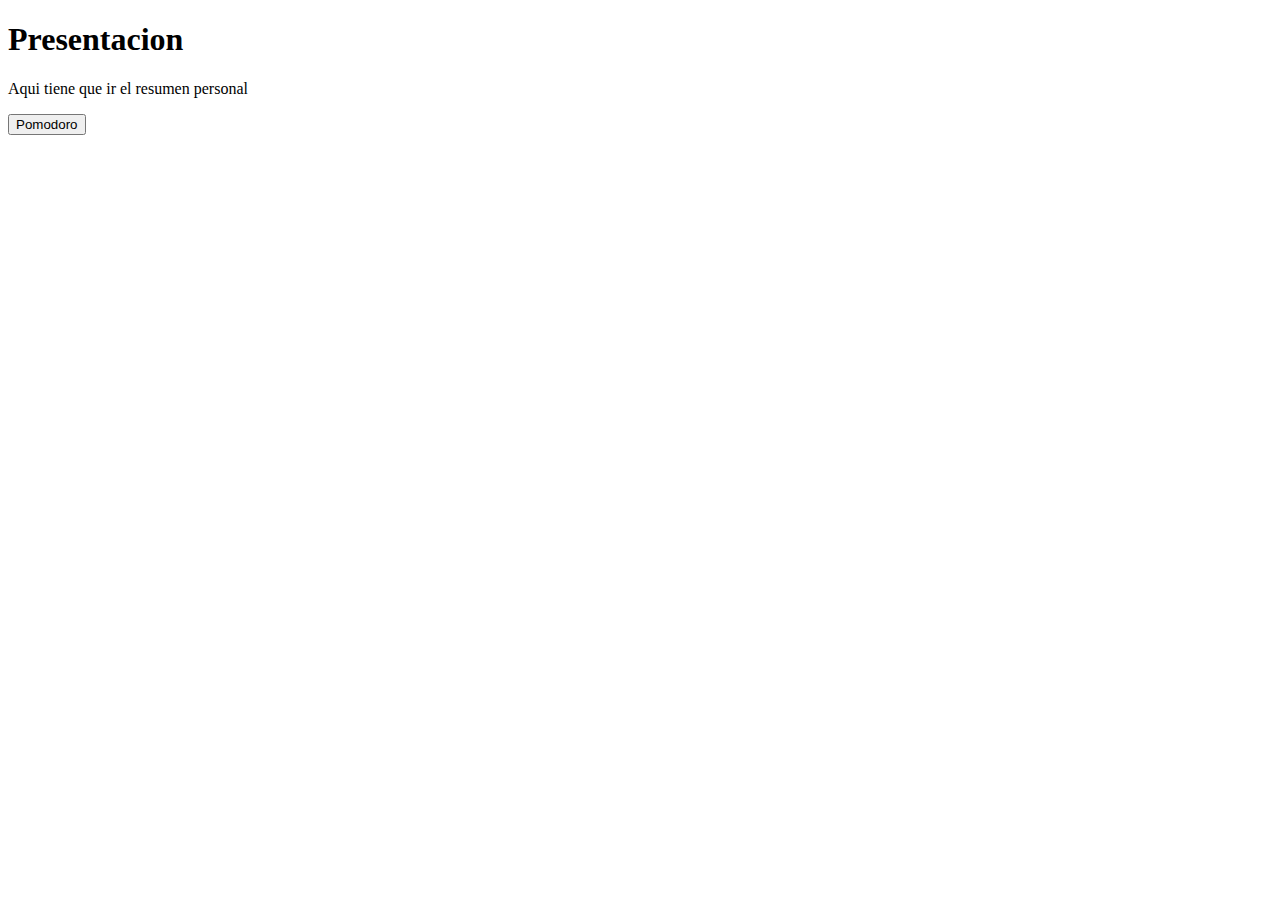
<file: index.html>
<!DOCTYPE html>
<html lang="en">
<head>
    <meta charset="UTF-8">
    <meta name="viewport" content="width=device-width, initial-scale=1.0">
    <title>PersonalProyect</title>
</head>
<body>
    <h1>Presentacion</h1>
    <p>Aqui tiene que ir el resumen personal</p>
    <button>Pomodoro</button>
</body>
</html>
</file>
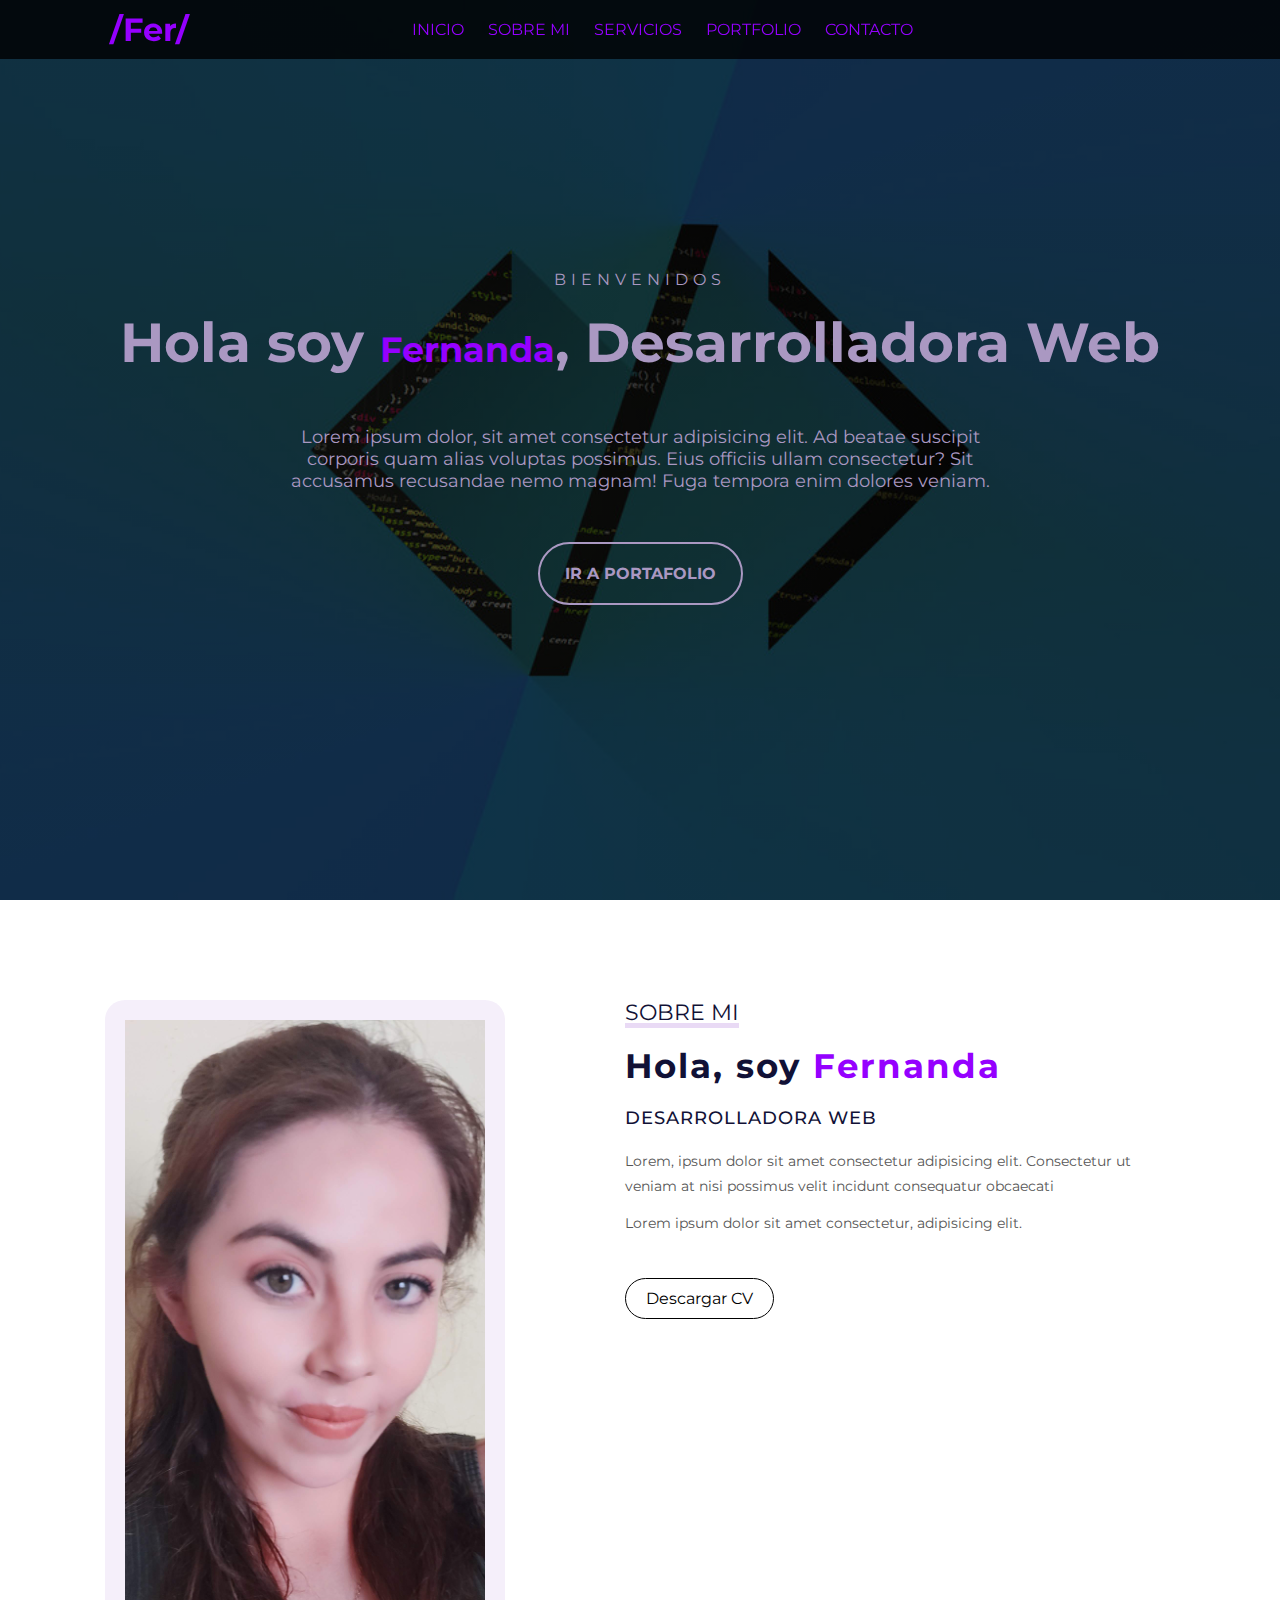
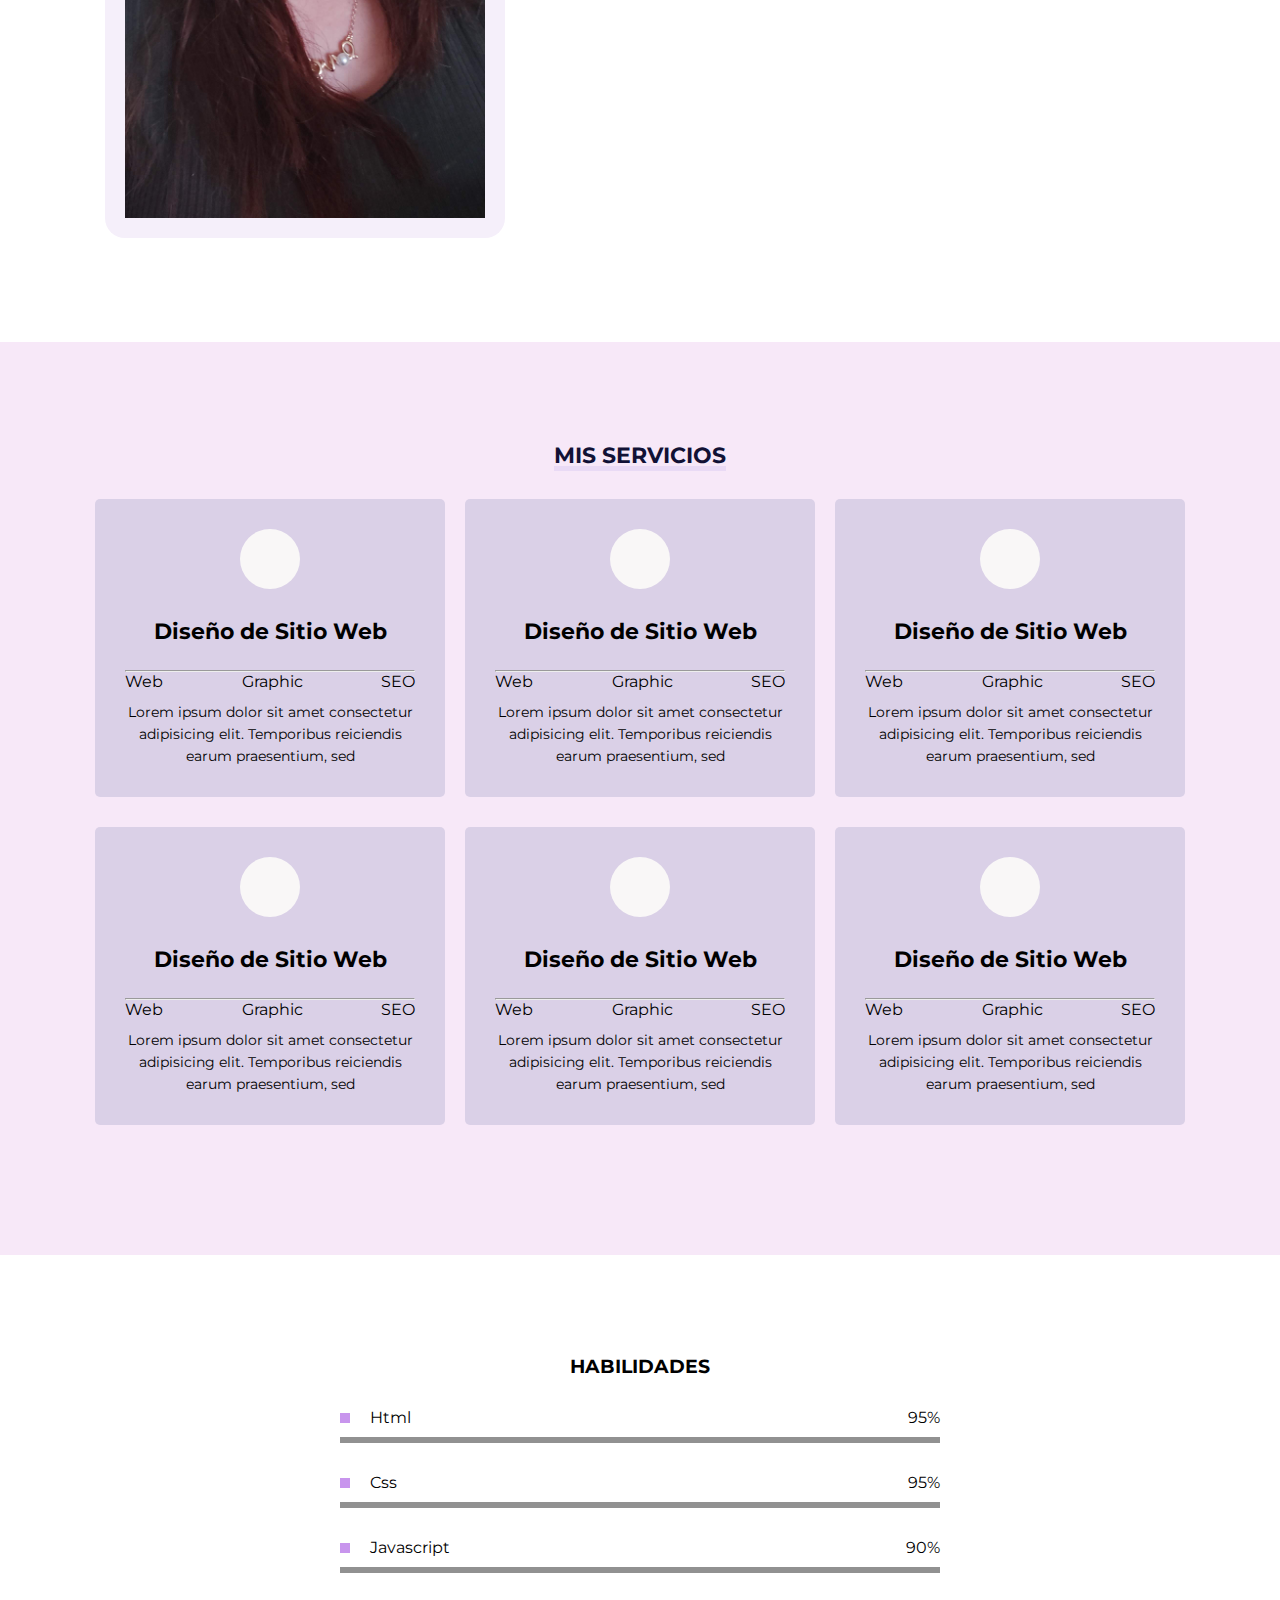
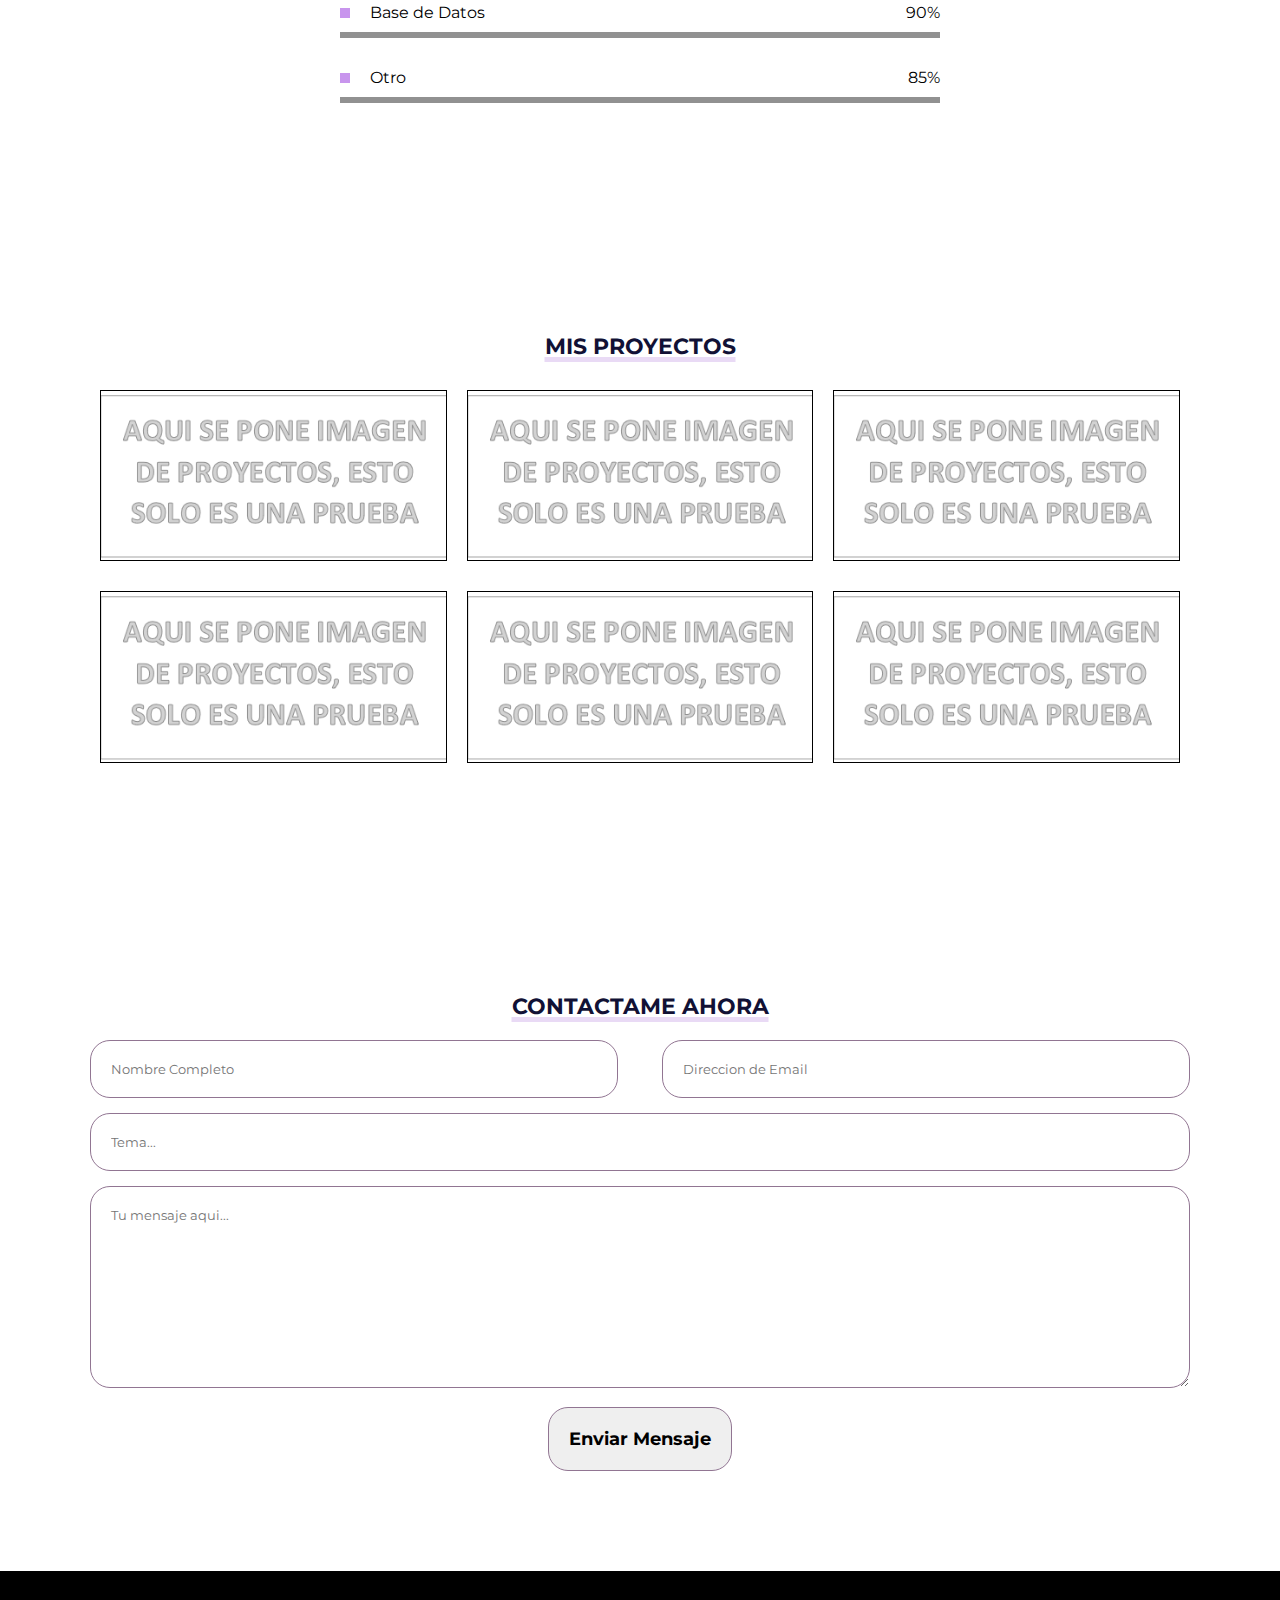
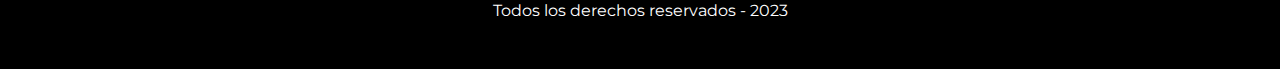
<file: Portafolio/index.html>
<!DOCTYPE html>
<html lang="es">
  <head>
    <meta charset="UTF-8" />
    <meta
      name="viewport"
      content="width=device-width, initial-scale=1.0, user-scalable=no"
    />
    <link
      rel="stylesheet"
      href="https://cdnjs.cloudflare.com/ajax/libs/font-awesome/6.5.1/css/all.min.css"
      integrity="sha512-DTOQO9RWCH3ppGqcWaEA1BIZOC6xxalwEsw9c2QQeAIftl+Vegovlnee1c9QX4TctnWMn13TZye+giMm8e2LwA=="
      crossorigin="anonymous"
      referrerpolicy="no-referrer"
    />
    <link rel="stylesheet" href="style.css" />
    <title>🌍Portfolio Fer</title>
  </head>
  <body>
    <!-- Seccion inicio -->
    <section id="inicio">
      <div class="contenido">
        <header>
          <div class="contenido-header">
            <h1>/Fer/</h1>
            <nav id="nav" class="">
              <ul id="links">
                <li><a href="#inicio" class="seleccionado" onclick="seleccionar(this)">INICIO</a></li>
                <li><a href="#sobreMi" class="seleccionado" onclick="seleccionar(this)">SOBRE MI</a></li>
                <li><a href="#servicios" class="seleccionado" onclick="seleccionar(this)">SERVICIOS</a></li>
                <li><a href="#portfolio" class="seleccionado" onclick="seleccionar(this)">PORTFOLIO</a></li>
                <li><a href="#contacto" class="seleccionado" onclick="seleccionar(this)">CONTACTO</a></li>
              </ul>
            </nav>
            <!-- icono del menu responsive -->
            <div id="icono-nav" onclick="responsiveMenu()">
              <i class="fa-solid fa-bars"></i>
            </div>
            <!-- iconos de redes -->
            <div class="redes">
              <a href="#"><i class="fa-brands fa-linkedin"></i></a>
              <a href="#"><i class="fa-brands fa-square-github"></i></a>
            </div>
          </div>
        </header>
        <div class="presentacion">
          <p class="bienvenida">Bienvenidos</p>
          <h2>Hola soy <span>Fernanda</span>, Desarrolladora Web</h2>
          <!-- AQUI COMPLETAR MI VERDADERA DESCRIPCION -->
          <p class="descripcion">
            Lorem ipsum dolor, sit amet consectetur adipisicing elit. Ad beatae
            suscipit corporis quam alias voluptas possimus. Eius officiis ullam
            consectetur? Sit accusamus recusandae nemo magnam! Fuga tempora enim
            dolores veniam.
          </p>
          <a href="#portfolio">Ir a Portafolio</a>
        </div>
      </div>
    </section>

    <!-- seccion sobre mi -->
    <section id="sobreMi">
      <div class="contenedor-imagen">
        <img src="../Portafolio/assets/img/Me.jpg" alt="" />
      </div>
      <div class="sobreMi">
        <p class="titulo-seccion">Sobre Mi</p>
        <h2>Hola, soy <span>Fernanda</span></h2>
        <h3>Desarrolladora Web</h3>
        <!-- AQUI COLOCAR MI VERDADERA DESCRIPCION -->
        <p>
          Lorem, ipsum dolor sit amet consectetur adipisicing elit. Consectetur
          ut veniam at nisi possimus velit incidunt consequatur obcaecati
        </p>
        <!-- AQUI COLOCAR MI VERDADERA DESCRIPCION -->
        <p>Lorem ipsum dolor sit amet consectetur, adipisicing elit.</p>
        <a href="#">Descargar CV</a>
      </div>
    </section>
    <!-- seccion de servicios -->
    <section id="servicios">
      <h3 class="titulo-seccion">MIS SERVICIOS</h3>
      <div class="fila">
        <div class="servicio">
          <span class="icono"><i class="fa-solid fa-code"></i></span>
          <h4>Diseño de Sitio Web</h4>
          <hr />
          <ul class="servicios-tag">
            <li>Web</li>
            <li>Graphic</li>
            <li>SEO</li>
          </ul>
          <!-- AQUI COLOCAR MI VERDADERA DESCRIPCION -->
          <p>
            Lorem ipsum dolor sit amet consectetur adipisicing elit. Temporibus
            reiciendis earum praesentium, sed
          </p>
        </div>
        <div class="servicio">
          <span class="icono"><i class="fa-solid fa-code"></i></span>
          <h4>Diseño de Sitio Web</h4>
          <hr />
          <ul class="servicios-tag">
            <li>Web</li>
            <li>Graphic</li>
            <li>SEO</li>
          </ul>
          <!-- AQUI COLOCAR MI VERDADERA DESCRIPCION -->
          <p>
            Lorem ipsum dolor sit amet consectetur adipisicing elit. Temporibus
            reiciendis earum praesentium, sed
          </p>
        </div>
        <div class="servicio">
          <span class="icono"><i class="fa-solid fa-code"></i></span>
          <h4>Diseño de Sitio Web</h4>
          <hr />
          <ul class="servicios-tag">
            <li>Web</li>
            <li>Graphic</li>
            <li>SEO</li>
          </ul>
          <!-- AQUI COLOCAR MI VERDADERA DESCRIPCION -->
          <p>
            Lorem ipsum dolor sit amet consectetur adipisicing elit. Temporibus
            reiciendis earum praesentium, sed
          </p>
        </div>
      </div>
      <div class="fila">
        <div class="servicio">
          <span class="icono"><i class="fa-solid fa-code"></i></span>
          <h4>Diseño de Sitio Web</h4>
          <hr />
          <ul class="servicios-tag">
            <li>Web</li>
            <li>Graphic</li>
            <li>SEO</li>
          </ul>
          <!-- AQUI COLOCAR MI VERDADERA DESCRIPCION -->
          <p>
            Lorem ipsum dolor sit amet consectetur adipisicing elit. Temporibus
            reiciendis earum praesentium, sed
          </p>
        </div>
        <div class="servicio">
          <span class="icono"><i class="fa-solid fa-code"></i></span>
          <h4>Diseño de Sitio Web</h4>
          <hr />
          <ul class="servicios-tag">
            <li>Web</li>
            <li>Graphic</li>
            <li>SEO</li>
          </ul>
          <!-- AQUI COLOCAR MI VERDADERA DESCRIPCION -->
          <p>
            Lorem ipsum dolor sit amet consectetur adipisicing elit. Temporibus
            reiciendis earum praesentium, sed
          </p>
        </div>
        <div class="servicio">
          <span class="icono"><i class="fa-solid fa-code"></i></span>
          <h4>Diseño de Sitio Web</h4>
          <hr />
          <ul class="servicios-tag">
            <li>Web</li>
            <li>Graphic</li>
            <li>SEO</li>
          </ul>
          <!-- AQUI COLOCAR MI VERDADERA DESCRIPCION -->
          <p>
            Lorem ipsum dolor sit amet consectetur adipisicing elit. Temporibus
            reiciendis earum praesentium, sed
          </p>
        </div>
      </div>
    </section>
    <!-- seccion habilidades -->
    <div class="contenedor-skills" id="skills">
      <h3>HABILIDADES</h3>
      <div class="skills">
        <div class="info">
          <p><span class="listas"></span>Html</p>
          <span class="porcentaje">95%</span>
        </div>
        <div class="barra">
          <div id="html" class=""></div>
        </div>
      </div>
      <div class="skills">
        <div class="info">
          <p><span class="listas"></span>Css</p>
          <span class="porcentaje">95%</span>
        </div>
        <div class="barra">
          <div id="css" class=""></div>
        </div>
      </div>
      <div class="skills">
        <div class="info">
          <p><span class="listas"></span>Javascript</p>
          <span class="porcentaje">90%</span>
        </div>
        <div class="barra">
          <div id="js" class=""></div>
        </div>
      </div>
      <div class="skills">
        <div class="info">
          <p><span class="listas"></span>Base de Datos</p>
          <span class="porcentaje">90%</span>
        </div>
        <div class="barra">
          <div id="bd" class=""></div>
        </div>
      </div>
      <!-- AQUI COLOCAR LOS LENGUAJES QUE MANEJO Y CONOZCO -->
      <div class="skills">
        <div class="info">
          <p><span class="listas"></span>Otro</p>
          <span class="porcentaje">85%</span>
        </div>
        <div class="barra">
          <div id="ooo" class=""></div>
        </div>
      </div>
    </div>
    <!-- seccion de portafolio -->
    <section id="portfolio">
      <h3 class="titulo-seccion">MIS PROYECTOS</h3>
      <div class="fila">
        <div class="proyecto">
          <div class="overlay"></div>
          <!-- aqui poner imagen de proyecto -->
          <img src="./assets/img/captura.png" alt="" class="img" />
          <div class="info">
            <h4>Descripcion del Proyecto</h4>
            <p>Diseño Web</p>
          </div>
        </div>

        <div class="proyecto">
          <div class="overlay"></div>
          <!-- aqui poner imagen de proyecto -->
          <img src="./assets/img/captura.png" alt="" />
          <div class="info">
            <h4>Descripcion del Proyecto</h4>
            <p>Diseño Web</p>
          </div>
        </div>

        <div class="proyecto">
          <div class="overlay"></div>
          <!-- aqui poner imagen de proyecto -->
          <img src="./assets/img/captura.png" alt="" />
          <div class="info">
            <h4>Descripcion del Proyecto</h4>
            <p>Diseño Web</p>
          </div>
        </div>
      </div>
      <!-- si exite varios proyectos aqui abajo incluirlos -->
      <div class="fila">
        <div class="proyecto">
          <div class="overlay"></div>
          <!-- aqui poner imagen de proyecto -->
          <img src="./assets/img/captura.png" alt="" />
          <div class="info">
            <h4>Descripcion del Proyecto</h4>
            <p>Diseño Web</p>
          </div>
        </div>

        <div class="proyecto">
          <div class="overlay"></div>
          <!-- aqui poner imagen de proyecto -->
          <img src="./assets/img/captura.png" alt="" />
          <div class="info">
            <h4>Descripcion del Proyecto</h4>
            <p>Diseño Web</p>
          </div>
        </div>

        <div class="proyecto">
          <div class="overlay"></div>
          <!-- aqui poner imagen de proyecto -->
          <img src="./assets/img/captura.png" alt="" />
          <div class="info">
            <h4>Descripcion del Proyecto</h4>
            <p>Diseño Web</p>
          </div>
        </div>
      </div>
    </section>
    <!-- seccion contacto -->
    <section id="contacto">
      <h3 class="titulo-seccion">Contactame ahora</h3>
      <div class="contenedor-form">
        <form action="">
          <div class="fila mitad">
            <input
              type="text"
              placeholder="Nombre Completo"
              class="input-mitad"
            />
            <input
              type="text"
              placeholder="Direccion de Email"
              class="input-mitad"
            />
          </div>
          <div class="fila">
            <input type="text" placeholder="Tema..." class="input-full" />
          </div>
          <div class="fila">
            <textarea
              name=""
              id=""
              cols="30"
              rows="10"
              placeholder="Tu mensaje aqui..."
              class="input-full"
            ></textarea>
          </div>
          <input type="submit" value="Enviar Mensaje" class="btn-enviar" />
        </form>
      </div>
    </section>
    <!-- seccion footer -->
    <footer>
      <p>Todos los derechos reservados - 2023</p>
      <div class="redes">
        <a href="#"><i class="fa-brands fa-linkedin"></i></a>
        <a href="#"><i class="fa-brands fa-square-github"></i></a>
      </div>
    </footer>
    <script src="index.js"></script>
  </body>
</html>
</file>
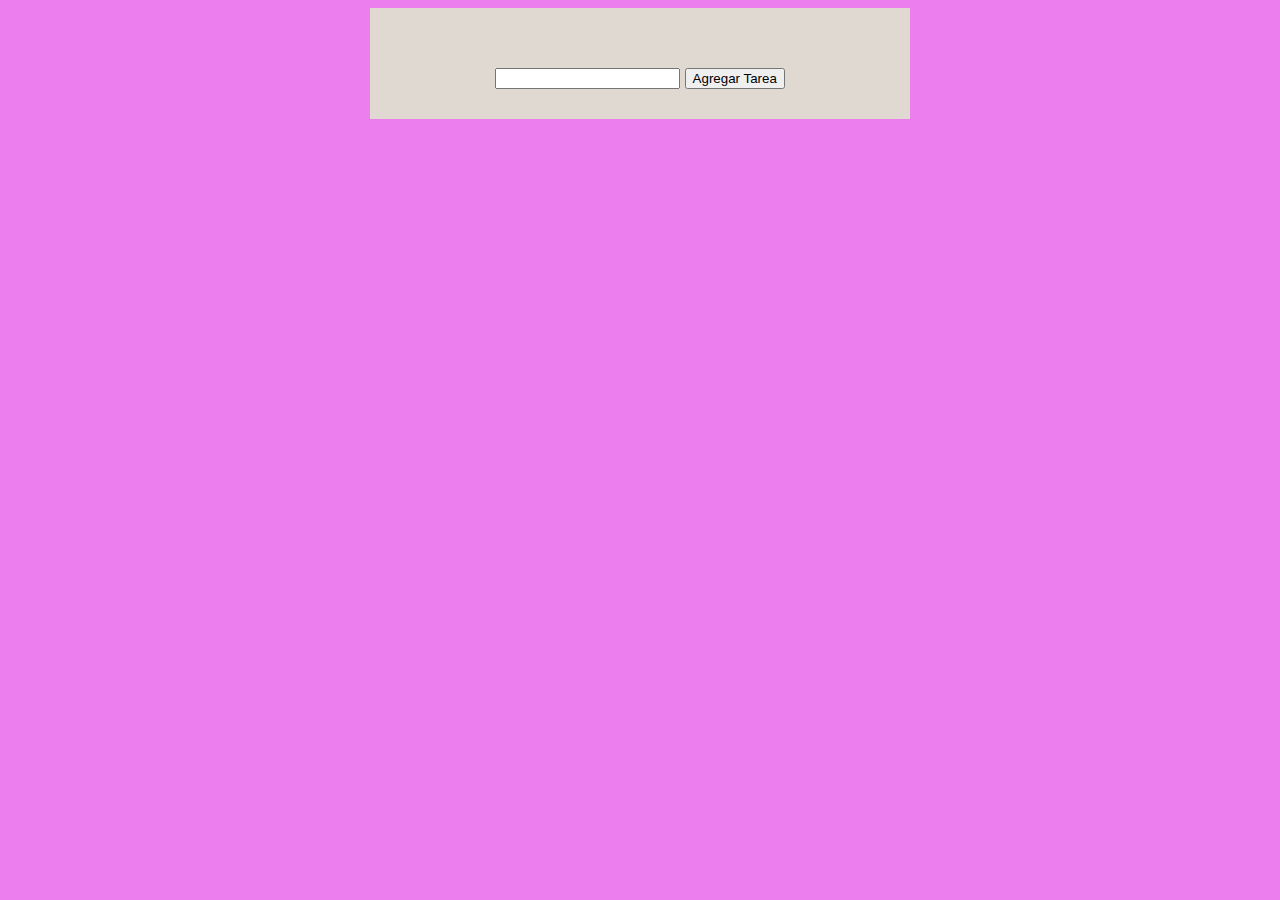
<file: Pomodoro.html>
<!DOCTYPE html>
<html lang="en">
  <head>
    <meta charset="UTF-8" />
    <meta name="viewport" content="width=device-width, initial-scale=1.0" />
    <title>Pomodoro</title>
    <link rel="stylesheet" href="Pomodoro.css" />
  </head>
  <body>
    <div id="app">
      <div id="time">
        <div id="value"></div>
        <!--Tarea Regresiva-->
        <div id="taskName"></div>
        <!--Tarea Actual-->
      </div>

      <div class="tasks-container">
        <div class="form">
          <form action="" id="form">
            <input type="text" id="itTask" />
            <input type="submit" id="bAdd" value="Agregar Tarea" />
          </form>
        </div>
        <div id="tasks">
          <div class="task"></div>
        </div>
      </div>
    </div>
    <script src="Pomodoro.js"></script>
  </body>
</html>
</file>
<file: Portafolio/style.css>
/* Seccion inicio */
/* Fuente que se utilizara en la pag */
@import url("https://fonts.googleapis.com/css2?family=Montserrat:ital,wght@0,400;0,600;1,200&display=swap");
* {
  margin: 0;
  padding: 0;
  box-sizing: border-box;
  font-family: "Montserrat";
}
html {
  scroll-behavior: smooth;
}
/* estilos a la imagen de centro */
#inicio {
  background: linear-gradient(hsla(0, 0%, 0%, 0.7), hsla(0, 0%, 0%, 0.7)),
    url("/Portafolio/assets/img/imagen\ fondo.jpg");
  background-size: cover;
  background-position: center center;
  height: 100vh;
}
/* estilos al encabezado */
#inicio .contenido header {
  background-color: hsla(0, 0%, 0%, 0.8);
  position: fixed;
  width: 100%;
  z-index: 100;
  top: 0;
}
#inicio .contenido header .contenido-header {
  max-width: 1100px;
  margin: auto;
  display: flex;
  justify-content: space-between;
  align-items: center;
  padding: 10px 20px;
}
#inicio .contenido header .contenido-header h1 {
  text-align: center;
  color: rgb(149, 0, 255);
}
#inicio .contenido header .contenido-header nav ul {
  list-style: none;
  display: flex;
  align-items: center;
}
#inicio .contenido header .contenido-header nav ul li a {
  text-decoration: none;
  color: rgb(218, 208, 231);
  margin: 0 12px;
  font-weight: 400;
  transition: 0.5s;
}
#inicio .contenido header .contenido-header nav ul a:hover {
  color: rgb(149, 0, 255);
}
#inicio .contenido header .contenido-header .redes a {
  text-decoration: none;
  color: rgb(218, 208, 231);
  display: inline-block;
  margin-left: 15px;
  transition: 2s;
}
#inicio .contenido header .contenido-header .redes a:hover {
  color: rgb(149, 0, 255);
}
#inicio .contenido header .contenido-header .seleccionado {
  color: rgb(149, 0, 255);
}
#inicio .contenido .presentacion {
  max-width: 1100px;
  height: 100vh;
  margin: auto;
  color: rgb(170, 152, 194);
  display: flex;
  flex-direction: column;
  align-items: center;
  justify-content: center;
}
/* Estiliacion area bienvenida */
#inicio .contenido .presentacion .bienvenida {
  font-size: 16px;
  margin-bottom: 20px;
  text-transform: uppercase;
  letter-spacing: 5px;
}
#inicio .contenido .presentacion h2 {
  font-size: 55px;
  margin-bottom: 25px;
  text-align: center;
}
#inicio .contenido .presentacion h2 span {
  font-size: 35px;
  color: rgb(149, 0, 255);
}
#inicio .contenido .presentacion .descripcion {
  max-width: 700px;
  margin: 25px auto;
  font-size: 18px;
  text-align: center;
}
#inicio .contenido .presentacion a {
  text-decoration: none;
  display: inline-block;
  margin: 25px;
  padding: 20px 25px;
  border: 2px solid rgb(170, 152, 194);
  border-radius: 50px;
  color: rgb(170, 152, 194);
  font-weight: bold;
  text-transform: uppercase;
  transition: 0.5s;
}
#inicio .contenido .presentacion a:hover {
  background-color: rgb(149, 0, 255);
}
#icono-nav {
  color: rgb(170, 152, 194);
  display: none;
}
/* Estilizacion area sobre mi */
#sobreMi {
  max-width: 1100px;
  margin: auto;
  padding: 100px 15px;
  color: rgb(17, 17, 54);
  display: flex;
}
#sobreMi .contenedor-imagen {
  max-width: 400px;
  margin-right: 80px;
}
#sobreMi .contenedor-imagen img {
  padding: 20px;
  width: 100%;
  border-radius: 20px;
  background-color: rgb(245, 239, 250);
}
#sobreMi .sobreMi {
  margin: 0 40px;
}
#sobreMi .sobreMi .titulo-seccion {
  font-size: 22px;
  text-transform: uppercase;
  color: rgb(17, 17, 53);
  text-decoration: underline;
  text-decoration-color: rgb(233, 218, 245);
  text-decoration-thickness: 5px;
}
#sobreMi .sobreMi h2 {
  font-size: 34px;
  font-weight: bold;
  margin: 20px 0;
  letter-spacing: 2px;
}
#sobreMi .sobreMi h2 span {
  color: rgb(149, 0, 255);
}
#sobreMi .sobreMi h3 {
  font-size: 18px;
  font-weight: 500;
  text-transform: uppercase;
  margin-bottom: 20px;
  letter-spacing: 1px;
}
#sobreMi .sobreMi p {
  font-size: 14px;
  line-height: 25px;
  color: rgb(86, 86, 86);
  margin-bottom: 12px;
}
#sobreMi .sobreMi a {
  display: inline-block;
  text-decoration: none;
  color: rgb(0, 0, 0);
  border-radius: 30px;
  padding: 10px 20px;
  border: 1px solid rgb(0, 0, 0);
  margin-top: 30px;
  transition: 3s;
}
#sobreMi .sobreMi a:hover {
  background-color: rgb(207, 165, 237);
  color: rgb(255, 255, 255);
}
/* Estilos de seccion de servicios */
#servicios {
  padding: 100px 15px;
  text-align: center;
  background-color: rgb(247, 232, 248);
}
#servicios .titulo-seccion {
  font-size: 22px;
  text-transform: uppercase;
  color: rgb(17, 17, 53);
  text-decoration: underline;
  text-decoration-color: rgb(233, 218, 245);
  text-decoration-thickness: 5px;
}
#servicios .fila {
  display: flex;
  justify-content: space-between;
  max-width: 1100px;
  margin: 30px auto;
}
#servicios .fila .servicio {
  max-width: 350px;
  background-color: rgb(218, 208, 231);
  padding: 30px;
  margin: 0 5px;
  border-radius: 5px;
  transition: 0.5s;
}
#servicios .fila .servicio:hover {
  box-shadow: 5px 5px 10px rgb(200, 149, 237), -5px -5px 10px rgb(200, 149, 237);
}
#servicios .fila .servicio h4 {
  font-size: 22px;
  margin-bottom: 25px;
}
#servicios .fila .servicio .icono {
  display: inline-block;
  width: 60px;
  height: 60px;
  border-radius: 50%;
  background-color: #f9f7f7;
  padding: 20px;
  margin-bottom: 25px;
}
#servicio .fila .servicio hr {
  width: 30%;
  margin: auto;
  color: #000;
  margin-bottom: 25px;
}
#servicios .fila .servicio ul {
  list-style: none;
  display: flex;
  justify-content: space-between;
  margin-bottom: 10px;
}
#servicios .fila .servicio p {
  font-size: 14px;
  line-height: 22px;
}
/* seccion skilss */
.contenedor-skills {
  background: linear-gradient(#dec5eacc, rgb(71, 39, 39)),
    url("./assets/img/Lenguaje.webp");
  background-attachment: fixed;
  background-repeat: no-repeat;
  background-size: cover;
  background-position: center center;
  padding: 100px 0;
  text-align: center;
}
.contenedor-skills .skills {
  max-width: 600px;
  margin: 30px auto;
}
.contenedor-skills .skills .info {
  display: flex;
  justify-content: space-between;
}
.contenedor-skills .skills .listas {
  display: inline-block;
  margin-right: 20px;
  height: 10px;
  width: 10px;
  background-color: rgb(200, 149, 237);
}
.contenedor-skills .skills .barra {
  background-color: #919191;
  width: 100%;
  height: 6px;
  margin: 10px 0;
}
/* El estilo se aplica despues de utilizas JS para animacion de barra */
/* completar todos los lenguajes en conocimiento */
/* agregar barra-progresonro... */
.contenedor-skills .skills .barra .barra-progreso1 {
  background-color: rgb(200, 149, 237);
  width: 95%;
  height: 6px;
  animation: progreso1 2s forwards;
}
.contenedor-skills .skills .barra .barra-progreso2 {
  background-color: rgb(200, 149, 237);
  width: 95%;
  height: 6px;
  animation: progreso1 2s forwards;
}
.contenedor-skills .skills .barra .barra-progreso3 {
  background-color: rgb(200, 149, 237);
  width: 90%;
  height: 6px;
  animation: progreso2 2s forwards;
}
.contenedor-skills .skills .barra .barra-progreso4 {
  background-color: rgb(200, 149, 237);
  width: 90%;
  height: 6px;
  animation: progreso3 2s forwards;
}
.contenedor-skills .skills .barra .barra-progreso5 {
  background-color: rgb(200, 149, 237);
  width: 85%;
  height: 6px;
  animation: progreso4 2s forwards;
}

/* Se crea las animaciones de barras */
@keyframes progreso1 {
  0% {
    width: 0;
  }
  100% {
    width: 95%;
  }
}
@keyframes progreso2 {
  0% {
    width: 0;
  }
  100% {
    width: 90%;
  }
}
@keyframes progreso3 {
  0% {
    width: 0;
  }
  100% {
    width: 90%;
  }
}
@keyframes progreso4 {
  0% {
    width: 0;
  }
  100% {
    width: 85%;
  }
}

/* Se inicia con la estilizacion de portafolio */
#portfolio {
  max-width: 1100px;
  padding: 100px 0;
  margin: auto;
}
#portfolio .titulo-seccion {
  text-align: center;
  font-size: 22px;
  text-transform: uppercase;
  color: rgb(17, 17, 53);
  text-decoration: underline;
  text-decoration-color: rgb(233, 218, 245);
  text-decoration-thickness: 5px;
}
#portfolio .fila {
  display: flex;
  justify-content: space-between;
  margin: 30px 0;
}
#portfolio .fila .proyecto {
  max-width: 450px;
  border: 1px solid #000;
  margin: 0 10px;
  position: relative;
  overflow: hidden;
  /* sirve para evitar desbordamiento de imagen */
}
#portfolio .fila .proyecto img {
  /* mejorar el tamaño de cada imagen, segun proyecto👀🪛 */
  /* arreglar el color de la imagen  */
  width: 100%;
  height: 100%;
  filter: grayscale(1);
  object-fit: cover;
  transition: 0.5s;
  margin: 0 auto;
}
#portfolio .fila .proyecto:hover img {
  filter: grayscale(0);
  cursor: pointer;
}
#portfolio .fila .proyecto .info {
  position: absolute;
  left: 0;
  background-color: rgba(0, 0, 0, 0.8);
  color: rgb(165, 107, 206);
  width: 100%;
  padding: 10px;
  opacity: 0;
  bottom: -40px;
  transition: 0.5s;
  cursor: pointer;
}
#portfolio .fila .proyecto:hover .info {
  opacity: 1;
  bottom: 0;
}
/* seccion contacto estilizacion */
#contacto {
  padding: 100px 15px;
}

#contacto .titulo-seccion {
  margin-bottom: 20px;
  text-align: center;
  font-size: 22px;
  text-transform: uppercase;
  color: rgb(17, 17, 53);
  text-decoration: underline;
  text-decoration-color: rgb(233, 218, 245);
  text-decoration-thickness: 5px;
}
#contacto .contenedor-form {
  max-width: 1100px;
  margin: auto;
}
#contacto .contenedor-form .fila {
  margin-bottom: 15px;
}
#contacto .contenedor-form .mitad {
  display: flex;
  justify-content: space-between;
}
#contacto .contenedor-form input,
#contacto .contenedor-form textarea {
  padding: 20px;
  border-radius: 20px;
  border: none;
  border: 1px solid #917592;
}
#contacto .contenedor-form .mitad input {
  width: 48%;
}
#contacto .contenedor-form .input-full {
  width: 100%;
}
#contacto .btn-enviar {
  display: block;
  margin: auto;
  cursor: pointer;
  transition: 0.5s;
  padding: 10px 15px;
  font-size: 18px;
  font-weight: bold;
}
#contacto .btn-enviar:hover {
  background-color: rgb(207, 165, 237);
  color: rgb(255, 255, 255);
}
/*probando su commit */
/* footer */
footer {
  background-color: #000;
  color: #fff;
  text-align: center;
  padding: 30px 0;
  /* text-transform: uppercase; */
}
footer a {
  text-decoration: none;
  color: #fff;
  display: inline-block;
  margin: 5px;
  font-size: 26px;
}
/* seccion responsive */
@media screen and (max-width: 800px) {
  .redes {
    display: none;
  }
  nav {
    display: none;
  }
  nav.responsive {
    display: block;
    background-color: rgba(0, 0, 0, 0.8);
    width: 100%;
    position: absolute;
    top: 48px;
    left: 0;
    padding: 10px 0;
  }
  nav.responsive ul {
    display: block !important;
    text-align: center;
  }
  nav.responsive ul li {
    margin: 5px 0;
  }
  #icono-nav {
    display: block;
  }
  #inicio .contenido .presentacion h2 {
    font-size: 40px;
  }
  #sobreMi {
    padding: 50px 0;
    display: block;
  }
  #sobreMi .contenedor-imagen {
    max-width: 200px;
    margin: auto;
  }
  #sobreMi .contenedor-imagen img {
    padding: 8px;
  }
  #sobreMi .sobreMi .titulo-seccion {
    text-align: center;
  }
  #sobreMi .sobreMi h2 {
    font-size: 25px;
    text-align: center;
  }

  #servicios {
    padding: 50px 15px;
  }
  #servicios .fila {
    display: block;
  }
  #servicios .fila .servicio {
    margin: 10px auto;
  }
  .contenedor-skills {
    padding: 50px 20px;
  }
  #portfolio {
    padding: 50px 0;
  }
  #portfolio .fila {
    display: block;
  }
  #portfolio .fila .proyecto {
    margin: 10px auto;
  }
  #contacto {
    padding: 50px 15px;
  }
  #contacto .contenedor-form .mitad {
    margin-bottom: 15px;
    display: block;
  }
  #contacto .contenedor-form .mitad input {
    width: 100%;
    margin-bottom: 15px;
  }
}
</file>
<file: Pomodoro.css>
body {
  font-family: Arial, Helvetica, sans-serif;
  background-color: hsl(300, 75%, 71%);
}
#app {
  background-color: hsl(32, 19%, 85%);
  width: 500px;
  margin: 0 auto;
  border: solid 1 px hsl(0, 0%, 80%);
  padding: 20px;
}
#time {
  text-align: center;
  padding: 20px 0;
}
#time #value {
  font-size: 48px;
  font-weight: bolder;
}
.form {
  display: flex;
  justify-content: center;
}
input [type="text"] {
  padding: 10px;
  border: solid 1px hsl(0, 0%, 80%);
  width: 300px;
}
button,
input [type="submit"] {
  border: none;
  background-color: hsl(210, 100%, 20%);
  color: hsl(0, 0%, 100%)ff;
  padding: 10px;
  border-radius: 5px;
}
#tasks{
    display: flex;
    flex-direction: column;
    gap: 10px;
    margin-top: 10px;
}
.task{
    display: flex;
    gap: 10px;
    align-items: center;
}
.task .completed {
    display: flex;
    align-items: center;
    gap: 10px;
}
.done {
    display: inline-block;
    padding: 5px;
    background-color: hsl(0, 0%, 80%);
}
</file>
